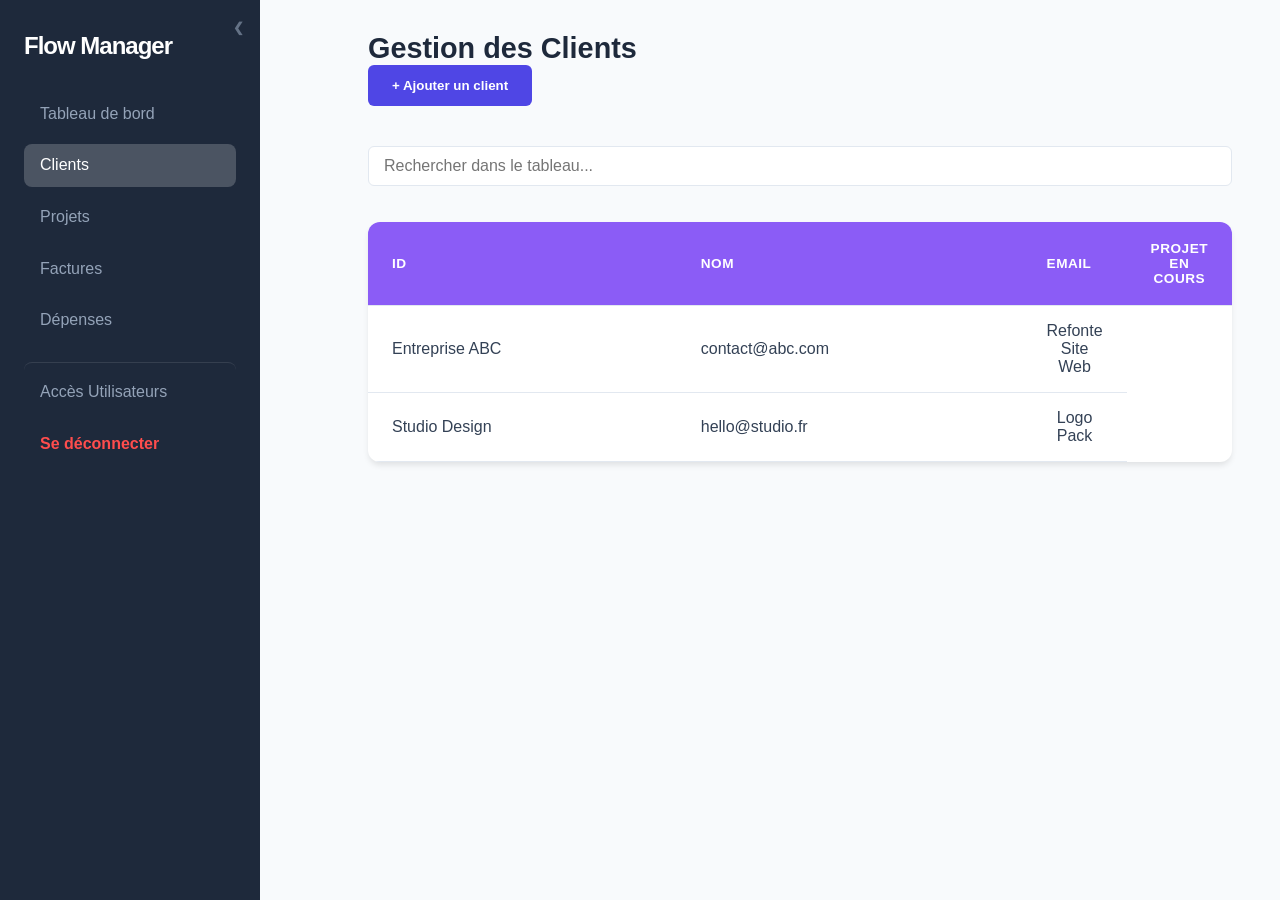
<file: flowManager/pages/clients.html>
<!DOCTYPE html>
<html lang="fr">
<head>
    <meta charset="UTF-8">
    <title>Clients - Flow Manager</title>
    <link rel="stylesheet" href="../css/style.css">
</head>
<body>
    <div class="app-container">
        <nav id="sidebar">
            <button id="close-sidebar" class="btn-icon">❮</button>
            <h1>Flow Manager</h1>
            <a href="../index.html">Tableau de bord</a>
            <a href="clients.html">Clients</a>
            <a href="vuProjet.html">Projets</a>
            <a href="suiviFactures.html">Factures</a>
            <a href="depenses.html">Dépenses</a>

            <a href="utilisateurs.html" id="link-admin" style="border-top: 1px solid rgba(255,255,255,0.1); margin-top: 20px; padding-top: 20px;">Accès Utilisateurs</a>
        
        <a href="#" id="btn-logout" style="margin-top: auto; color: #ff4d4d; font-weight: bold;">Se déconnecter</a>
    </nav>
        </nav>

        <main>
            <button id="open-sidebar" class="btn-icon" >❯</button>

            <header>
                <h1>Gestion des Clients</h1>
                <button id="toggle-form" class="btn-primary">+ Ajouter un client</button>
            </header>

            <section id="add-form-section" hidden style="margin-bottom: 3rem;">
                <h3>Ajouter un Client</h3>
                <form action="#">
                    <label>Nom du Client</label>
                    <input type="text" placeholder="ex: Apple" required>
                    <label>Email</label>
                    <input type="email" placeholder="contact@client.com" required>
                    <label>Projet</label>
                    <input type="text" placeholder="ex: Création de site">
                    <button type="submit">Ajouter le client</button>
                </form>
            </section>

            <section style="display: block;">
                <table>
                    <thead>
                        <tr>
                            <th>ID</th>
                            <th>Nom</th>
                            <th>Email</th>
                            <th>Projet en cours</th>
                        </tr>
                    </thead>
                    <tbody>
                        <tr>
                            <td>Entreprise ABC</td>
                            <td>contact@abc.com</td>
                            <td>Refonte Site Web</td>
                        </tr>
                        <tr>
                            <td>Studio Design</td>
                            <td>hello@studio.fr</td>
                            <td>Logo Pack</td>
                        </tr>
                    </tbody>
                </table>
            </section>
        </main>
    </div>
    <script src="../js/script.js"></script>
</body>
</html>
</file>
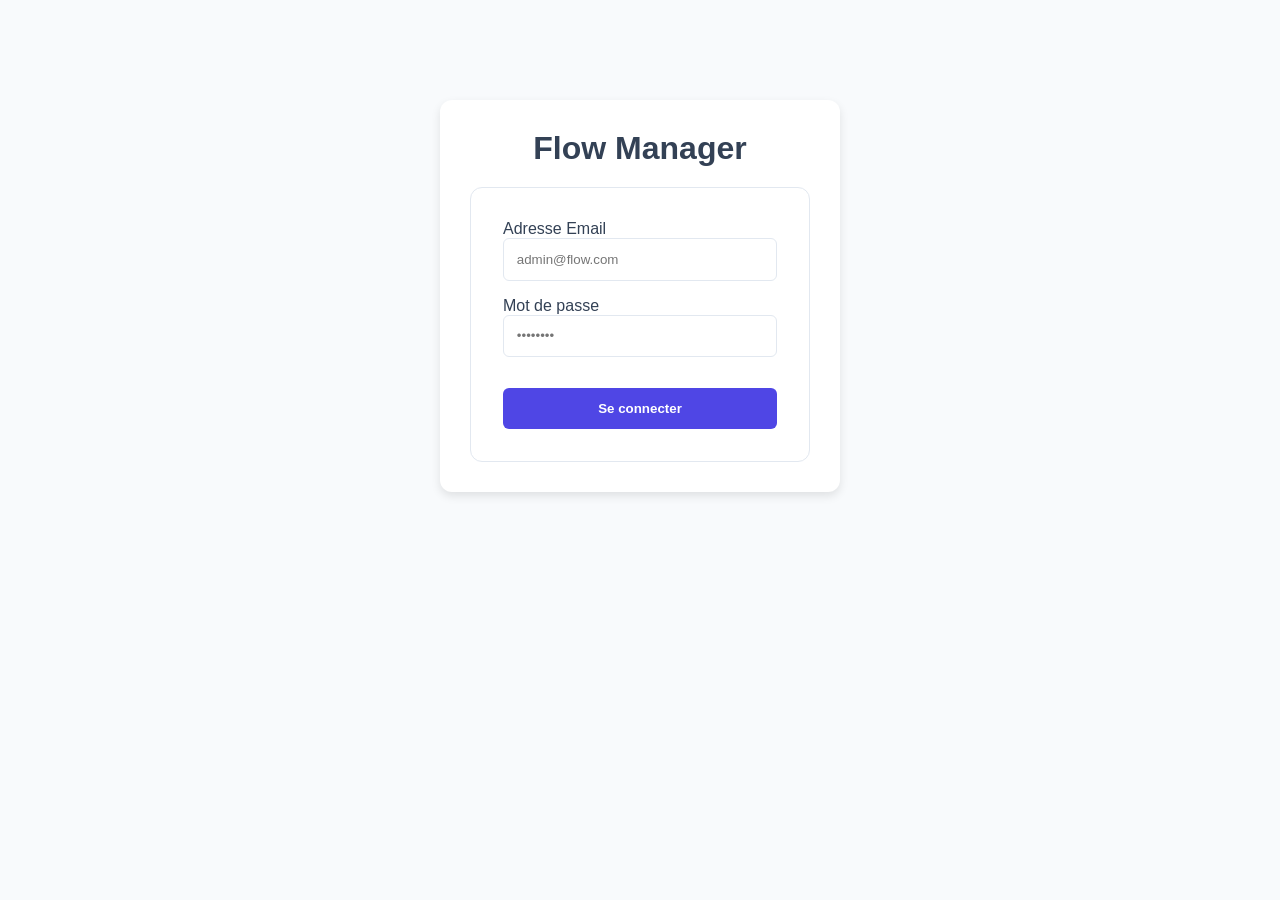
<file: flowManager/pages/connexion.html>
<!DOCTYPE html>
<html lang="fr">
<head>
    <meta charset="UTF-8">
    <title>Connexion - Flow Manager</title>
    <link rel="stylesheet" href="../css/style.css">
    <style>
        .login-container { max-width: 400px; margin: 100px auto; background: white; padding: 30px; border-radius: 12px; box-shadow: 0 4px 10px rgba(0,0,0,0.1); }
        .login-container h1 { text-align: center; margin-bottom: 20px; }
        .error-msg { color: var(--danger); text-align: center; margin-bottom: 15px; display: none; }
    </style>
</head>
<body style="background-color: var(--bg-color);">

    <div class="login-container">
        <h1>Flow Manager</h1>
        <p class="error-msg" id="login-error">Identifiants incorrects.</p>
        <form id="login-form">
            <label>Adresse Email</label>
            <input type="email" id="email" placeholder="admin@flow.com" required>
            
            <label>Mot de passe</label>
            <input type="password" id="password" placeholder="••••••••" required>
            
            <button type="submit" style="width: 100%; margin-top: 15px;">Se connecter</button>
        </form>
    </div>

    <script src="../js/script.js"></script>
</body>
</html>
</file>
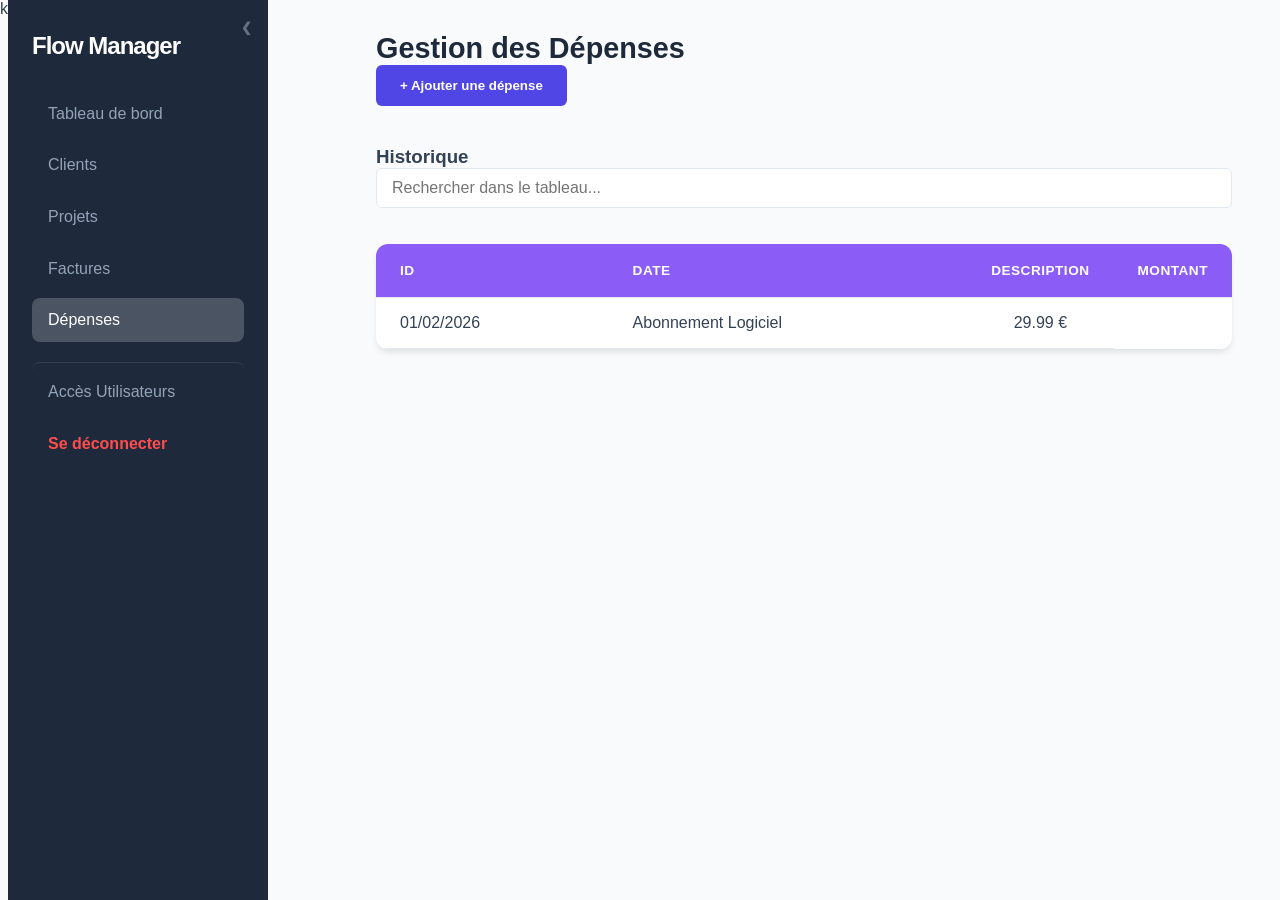
<file: flowManager/pages/depenses.html>
<!DOCTYPE html>
<html lang="fr">
<head>
    <meta charset="UTF-8">
    <title>Dépenses - Flow Manager</title>
    <link rel="stylesheet" href="../css/style.css">
</head>
<body>
    <div class="app-container">k
        <nav id="sidebar">
            <button id="close-sidebar" class="btn-icon">❮</button>
            <h1>Flow Manager</h1>
            <a href="../index.html">Tableau de bord</a>
            <a href="clients.html">Clients</a>
            <a href="vuProjet.html">Projets</a>
            <a href="suiviFactures.html">Factures</a>
            <a href="depenses.html">Dépenses</a>

            <a href="utilisateurs.html" id="link-admin" style="border-top: 1px solid rgba(255,255,255,0.1); margin-top: 20px; padding-top: 20px;">Accès Utilisateurs</a>
        
        <a href="#" id="btn-logout" style="margin-top: auto; color: #ff4d4d; font-weight: bold;">Se déconnecter</a>
        </nav>

        <main>
            <button id="open-sidebar" class="btn-icon" >❯</button>

            <header>
                <h1>Gestion des Dépenses</h1>
                <button id="toggle-form" class="btn-primary">+ Ajouter une dépense</button>
            </header>

            <section id="add-form-section" hidden style="margin-bottom: 3rem;">
                <h3>Ajouter une dépense</h3>
                <form action="#">
                    <label>Nature</label>
                    <input type="text" placeholder="ex: Adobe Suite" required>
                    <label>Montant HT</label>
                    <input type="number" placeholder="0.00" step="0.01" required>
                    <label>Date</label>
                    <input type="date" required>
                    <button type="submit">Enregistrer la dépense</button>
                </form>
            </section>

            <section style="display: block;">
                <h3>Historique</h3>
                <table>
                    <thead>
                        <tr>
                            <th>ID</th>
                            <th>Date</th>
                            <th>Description</th>
                            <th>Montant</th>
                        </tr>
                    </thead>
                    <tbody>
                        <tr>
                            <td>01/02/2026</td>
                            <td>Abonnement Logiciel</td>
                            <td>29.99 €</td>
                        </tr>
                    </tbody>
                </table>
            </section>
        </main>
    </div>
    <script src="../js/script.js"></script>
</body>
</html>
</file>
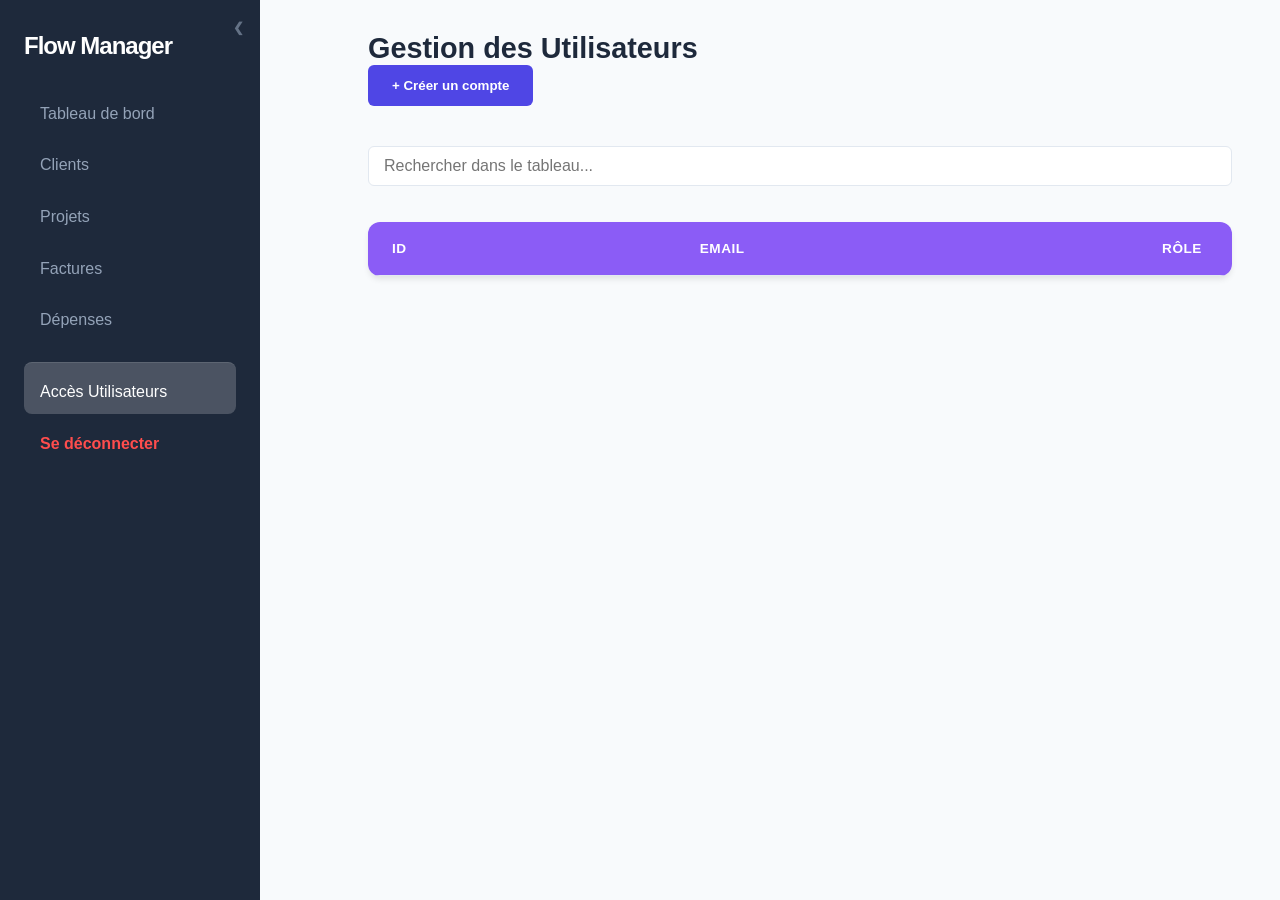
<file: flowManager/pages/utilisateurs.html>
<!DOCTYPE html>
<html lang="fr">
<head>
    <meta charset="UTF-8">
    <title>Utilisateurs - Flow Manager</title>
    <link rel="stylesheet" href="../css/style.css">
</head>
<body>
    <div class="app-container">
        <nav id="sidebar">
            <button id="close-sidebar" class="btn-icon">❮</button>
            <h1>Flow Manager</h1>
            <a href="../index.html">Tableau de bord</a>
            <a href="clients.html">Clients</a>
            <a href="vuProjet.html">Projets</a>
            <a href="suiviFactures.html">Factures</a>
            <a href="depenses.html">Dépenses</a>
            <a href="utilisateurs.html" id="link-admin" style="border-top: 1px solid rgba(255,255,255,0.1); margin-top: 20px; padding-top: 20px;">Accès Utilisateurs</a>
            
            <a href="#" id="btn-logout" style="margin-top: auto; color: #ff4d4d; font-weight: bold;">Se déconnecter</a>
        </nav>

        <main>
            <button id="open-sidebar" class="btn-icon">❯</button>
            <header>
                <h1>Gestion des Utilisateurs</h1>
                <button id="toggle-form" class="btn-primary">+ Créer un compte</button>
            </header>

            <section id="add-form-section" hidden>
                <form action="#">
                    <label>Email</label>
                    <input type="email" required>
                    <label>Mot de passe</label>
                    <input type="password" required>
                    <button type="submit">Créer l'utilisateur</button>
                </form>
            </section>

            <table>
                <thead>
                    <tr><th>ID</th><th>Email</th><th>Rôle</th></tr>
                </thead>
                <tbody></tbody>
            </table>
        </main>
    </div>
    <script src="../js/script.js"></script>
</body>
</html>
</file>
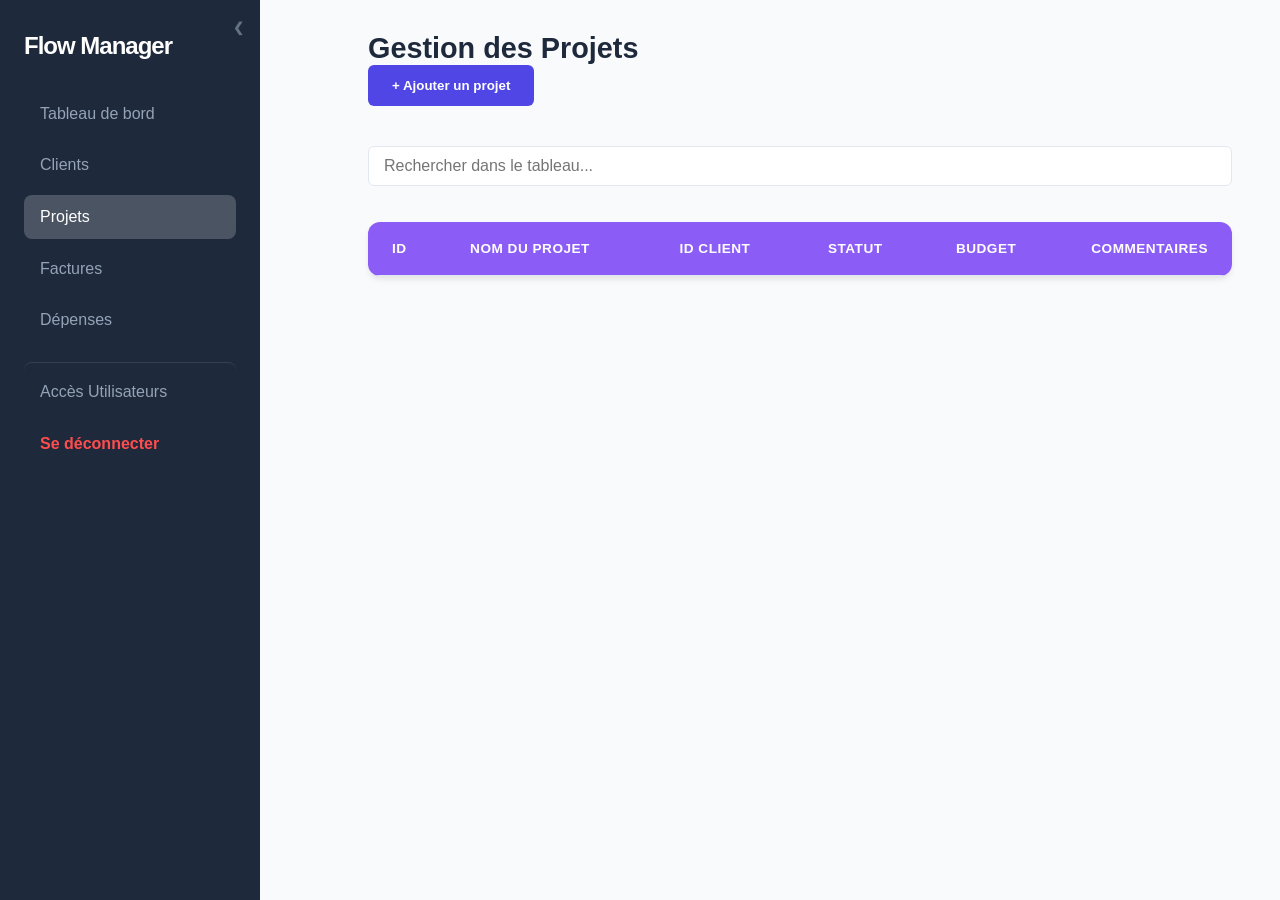
<file: flowManager/pages/vuProjet.html>
<!DOCTYPE html>
<html lang="fr">
<head>
    <meta charset="UTF-8">
    <title>Projets - Flow Manager</title>
    <link rel="stylesheet" href="../css/style.css">
</head>
<body>
    <div class="app-container">
        <nav id="sidebar">
            <button id="close-sidebar" class="btn-icon">❮</button>
            <h1>Flow Manager</h1>
            <a href="../index.html">Tableau de bord</a>
            <a href="clients.html">Clients</a>
            <a href="vuProjet.html">Projets</a>
            <a href="suiviFactures.html">Factures</a>
            <a href="depenses.html">Dépenses</a>

            <a href="utilisateurs.html" id="link-admin" style="border-top: 1px solid rgba(255,255,255,0.1); margin-top: 20px; padding-top: 20px;">Accès Utilisateurs</a>
        
        <a href="#" id="btn-logout" style="margin-top: auto; color: #ff4d4d; font-weight: bold;">Se déconnecter</a>
        </nav>

        <main>
            <button id="open-sidebar" class="btn-icon">❯</button>

            <header>
                <h1>Gestion des Projets</h1>
                <button id="toggle-form" class="btn-primary">+ Ajouter un projet</button>
            </header>

            <section id="add-form-section" hidden style="margin-bottom: 3rem;">
                <h3>Ajouter / Modifier un Projet</h3>
                <form action="#">
                    <label>Nom du projet</label>
                    <input type="text" placeholder="ex: Refonte site web" required>
                    
                    <label>ID du Client</label>
                    <input type="number" placeholder="ex: 1" required>
                    
                    <label>Statut</label>
                    <select required style="width: 100%; padding: 10px; margin-bottom: 15px; border: 1px solid var(--border); border-radius: 6px;">
                        <option value="En attente">En attente</option>
                        <option value="En cours" selected>En cours</option>
                        <option value="Terminé">Terminé</option>
                    </select>

                    <label>Budget</label>
                    <input type="number" placeholder="0.00" step="0.01">

                    <label>Commentaires</label>
                    <textarea placeholder="Notes sur le projet..." rows="3" style="width: 100%; padding: 10px; margin-bottom: 15px; border: 1px solid var(--border); border-radius: 6px;"></textarea>
                    
                    <button type="submit">Enregistrer le projet</button>
                </form>
            </section>

            <section style="display: block;">
                <table>
                    <thead>
                        <tr>
                            <th>ID</th>
                            <th>Nom du Projet</th>
                            <th>ID Client</th>
                            <th>Statut</th>
                            <th>Budget</th>
                            <th>Commentaires</th>
                        </tr>
                    </thead>
                    <tbody>
                        </tbody>
                </table>
            </section>
        </main>
    </div>
    <script src="../js/script.js"></script>
</body>
</html>
</file>
<file: flowManager/css/style.css>
[hidden] {
    display: none !important;
}
/* --- VARIABLES & RESET --- */
:root {
    --primary-color: #4f46e5;    /* Indigo (Boutons) */
    --accent-purple: #8b5cf6;    /* Violet (Têtes de tableau) */
    --secondary-color: #6366f1;
    --bg-color: #f8fafc;         
    --sidebar-color: #1e293b;    
    --text-main: #334155;
    --text-light: #94a3b8;
    --white: #ffffff;
    --danger: #ef4444;
    --success: #22c55e;
    --border: #e2e8f0;
}/* Note : Pour cette option, ajoute "border-right: 1px solid var(--border);" à ton sélecteur 'nav' dans le CSS *//* Note : Pour cette option, ajoute "border-right: 1px solid var(--border);" à ton sélecteur 'nav' dans le CSS */

* {
    margin: 0;
    padding: 0;
    box-sizing: border-box;
    font-family: 'Segoe UI', Roboto, Helvetica, Arial, sans-serif;
}

body {
    background-color: var(--bg-color);
    color: var(--text-main);
}

/* --- LAYOUT GLOBAL --- */
.app-container {
    display: flex;
    min-height: 100vh;
}

/* --- SIDEBAR (Navigation) --- */
nav {
    width: 260px;
    background-color: var(--sidebar-color);
    color: var(--white);
    padding: 2rem 1.5rem;
    position: fixed;
    height: 100vh;
}

nav h1, nav h2 {
    font-size: 1.5rem;
    margin-bottom: 2rem;
    color: var(--white);
    font-weight: 800;
    letter-spacing: -1px;
}

nav a {
    display: block;
    color: var(--text-light);
    text-decoration: none;
    padding: 0.8rem 1rem;
    margin-bottom: 0.5rem;
    border-radius: 8px;
    transition: 0.3s;
}

nav a:hover {
    background-color: rgba(255, 255, 255, 0.1);
    color: var(--white);
}

/* --- GESTION SIDEBAR RÉTRACTABLE --- */

nav {
    transition: all 0.3s ease;
    position: relative;
}

.sidebar-hidden {
    margin-left: -250px; 
    opacity: 0;
    pointer-events: none;
}

/* --- Ajustement du contenu principal quand la sidebar est masquée --- */
.app-container.full-width main {
    margin-left: 0;
}

/* --- Style des petits boutons flèches --- */
.btn-icon {
    background: transparent;
    border: none;
    color: var(--text-light); 
    opacity: 0.6; 
    
    width: 24px;
    height: 24px;
    display: flex !important;
    align-items: center;
    justify-content: center;
    padding: 0;
    
    cursor: pointer;
    transition: all 0.2s ease-in-out;
    z-index: 100;
}

/* On ne le rend visible et coloré qu'au passage de la souris */
.btn-icon:hover {
    opacity: 1;
    color: var(--primary-color);
    background: rgba(79, 70, 229, 0.1); 
    border-radius: 4px;
}

/* Positionnement spécifique pour le bouton fermer (dans la sidebar) */
#close-sidebar {
    position: absolute;
    right: 10px;
    top: 15px;
}

/* Positionnement spécifique pour le bouton ouvrir (sur le fond clair) */
#open-sidebar {
    display: none !important;
    position: fixed;
    left: 10px;
    top: 15px;
    background: var(--white); /* On lui remet un petit fond blanc pour qu'il soit cliquable */
    box-shadow: 0 2px 4px rgba(0,0,0,0.05);
    border: 1px solid var(--border);
}

.sidebar-hidden + main #open-sidebar,
.full-width #open-sidebar {
    display: flex !important;
}

/* --- PROTECTION DU CONTENU --- */

main {
    flex: 1;
    /* On garde la marge à gauche pour la sidebar quand elle est ouverte */
    margin-left: 260px; 
    
    /* On ajoute un padding interne pour que le contenu ne colle JAMAIS aux bords */
    padding: 2rem 4rem; 
    
    transition: all 0.3s ease;
    min-width: 0; /* Évite que les tableaux ne cassent le layout */
}

/* --- QUAND LA SIDEBAR EST CACHÉE --- */

/* On remet la marge à 0, mais le padding de 4rem ci-dessus 
   empêchera le texte de se coller ou d'être rogné à gauche */
.sidebar-hidden + main,
.full-width main {
    margin-left: 0 !important;
}

/* Optionnel : Centrer le contenu pour un look plus "fiche" quand c'est large */
.sidebar-hidden + main header,
.sidebar-hidden + main section {
    max-width: 1200px; 
    margin-left: auto;
    margin-right: auto;
}

/* --- CONTENU PRINCIPAL --- */
main {
    flex: 1;
    margin-left: 60px; 
    padding: 2rem 3rem;
}

header {
    margin-bottom: 2.5rem;
}

header h1 {
    font-size: 1.8rem;
    color: var(--sidebar-color);
}

/* --- DASHBOARD CARDS (Widgets) --- */
section {
    display: grid;
    grid-template-columns: repeat(auto-fit, minmax(250px, 1fr));
    gap: 1.5rem;
    margin-bottom: 2rem;
}

section div[style*="border"] {
    background: var(--white) !important;
    border: 1px solid var(--border) !important;
    border-radius: 12px !important;
    padding: 1.5rem !important;
    box-shadow: 0 4px 6px -1px rgba(0, 0, 0, 0.1);
    display: block !important; 
}

section div h3 {
    font-size: 0.9rem;
    color: var(--text-light);
    text-transform: uppercase;
    margin-bottom: 0.5rem;
}

section div p strong {
    font-size: 1.5rem;
    color: var(--sidebar-color);
}

/* --- TABLEAUX --- */

th, td {
    padding: 1rem 1.5rem;
    text-align: left;
    border-bottom: 1px solid var(--border);
}

th {
    background-color: var(--accent-purple); 
    color: var(--white);                    
    font-weight: 600;
    text-transform: uppercase;              
    font-size: 0.85rem;
    letter-spacing: 0.5px;
    padding: 1.2rem 1.5rem;
}

table {
    width: 100%;
    border-collapse: separate; 
    border-spacing: 0;
    background: var(--white);
    border-radius: 12px;
    overflow: hidden;
    box-shadow: 0 4px 6px -1px rgba(0, 0, 0, 0.1);
    margin-top: 1rem;
}

tr:hover td {
    background-color: #f1f5f9;
    transition: 0.2s;
}


/* --- FORMULAIRES --- */
form {
    background: var(--white);
    padding: 2rem;
    border-radius: 12px;
    border: 1px solid var(--border);
    max-width: 600px;
}

input {
    width: 100%;
    padding: 0.8rem;
    margin-bottom: 1rem;
    border: 1px solid var(--border);
    border-radius: 6px;
    outline: none;
}

input:focus {
    border-color: var(--primary-color);
    box-shadow: 0 0 0 3px rgba(79, 70, 229, 0.1);
}

button {
    background-color: var(--primary-color);
    color: white;
    padding: 0.8rem 1.5rem;
    border: none;
    border-radius: 6px;
    cursor: pointer;
    font-weight: 600;
    transition: 0.3s;
}

button:hover {
    background-color: var(--secondary-color);
}

/* --- FOOTER --- */
footer {
    margin-top: 3rem;
    text-align: center;
    color: var(--text-light);
    font-size: 0.8rem;
}

/* --- ACTIONS & SUPPRESSION --- */

td:last-child, th:last-child {
    text-align: center;
    width: 100px;
}

.btn-delete {
    background-color: transparent;
    color: var(--danger);
    border: 1px solid #fee2e2;
    padding: 6px 10px;
    border-radius: 8px;
    cursor: pointer;
    font-size: 1rem;
    line-height: 1;
    transition: all 0.2s cubic-bezier(0.4, 0, 0.2, 1);
}

.btn-delete:hover {
    background-color: var(--danger);
    color: white;
    border-color: var(--danger);
    transform: scale(1.1);
    box-shadow: 0 4px 12px rgba(239, 68, 68, 0.2);
}

/* Animation lors de la suppression d'une ligne */
tbody tr {
    transition: all 0.3s ease;
}

/* Style pour les cellules de la colonne Actions au survol de la ligne */
tr:hover .btn-delete {
    border-color: var(--danger);
}
</file>
